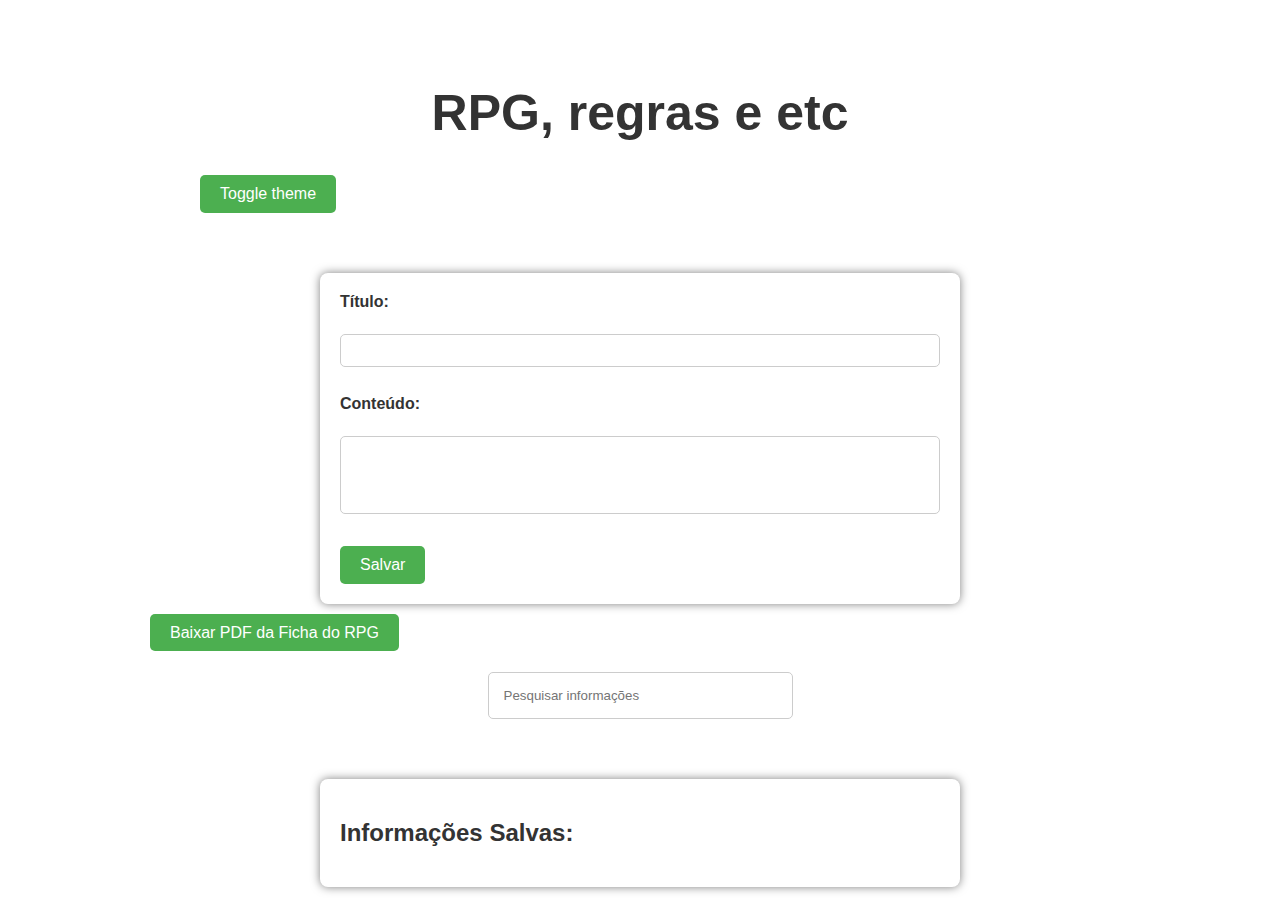
<file: index.html>
<!DOCTYPE html>
<html lang="pt-br">
<head>
    <meta charset="UTF-8">
    <meta name="viewport" content="width=device-width, initial-scale=1.0">
    <link rel="stylesheet" href="style.css">
    <title>RPG, regras e etc</title>
</head>
<body>
    <h1>RPG, regras e etc</h1>
    <div class="buttonDarklight">
    <button id="theme-toggle">Toggle theme</button>
    </div>
    <!-- Formulário para inserir informações -->
    <section class="main">
    <form id="infoForm">
        <label for="title">Título:</label><br>
        <input type="text" id="title" name="title" required><br><br>
        
        <label for="content">Conteúdo:</label><br>
        <textarea id="content" name="content" rows="4" cols="50" required></textarea><br><br>
        
        <button type="submit">Salvar</button>
    </form>
    </section>

    <div class="PositionButton">
        <a id="download-pdf-link" download href="/Elementia Ficha[1].pdf">Baixar PDF da Ficha do RPG</a>
    </div>

    <!-- Campo para pesquisa -->
    <div class="central">
    <input type="text" id="searchInput" placeholder="Pesquisar informações"><br><br>
    </div>  
    <!-- Lista de informações salvas -->
    <div id="infoList">
        <h2>Informações Salvas:</h2>
        <ul id="savedInfo">
            <!-- Aqui serão exibidas as informações salvas -->
        </ul>
    </div>
       
    <script src="script.js"></script>
</body>
</html>
</file>
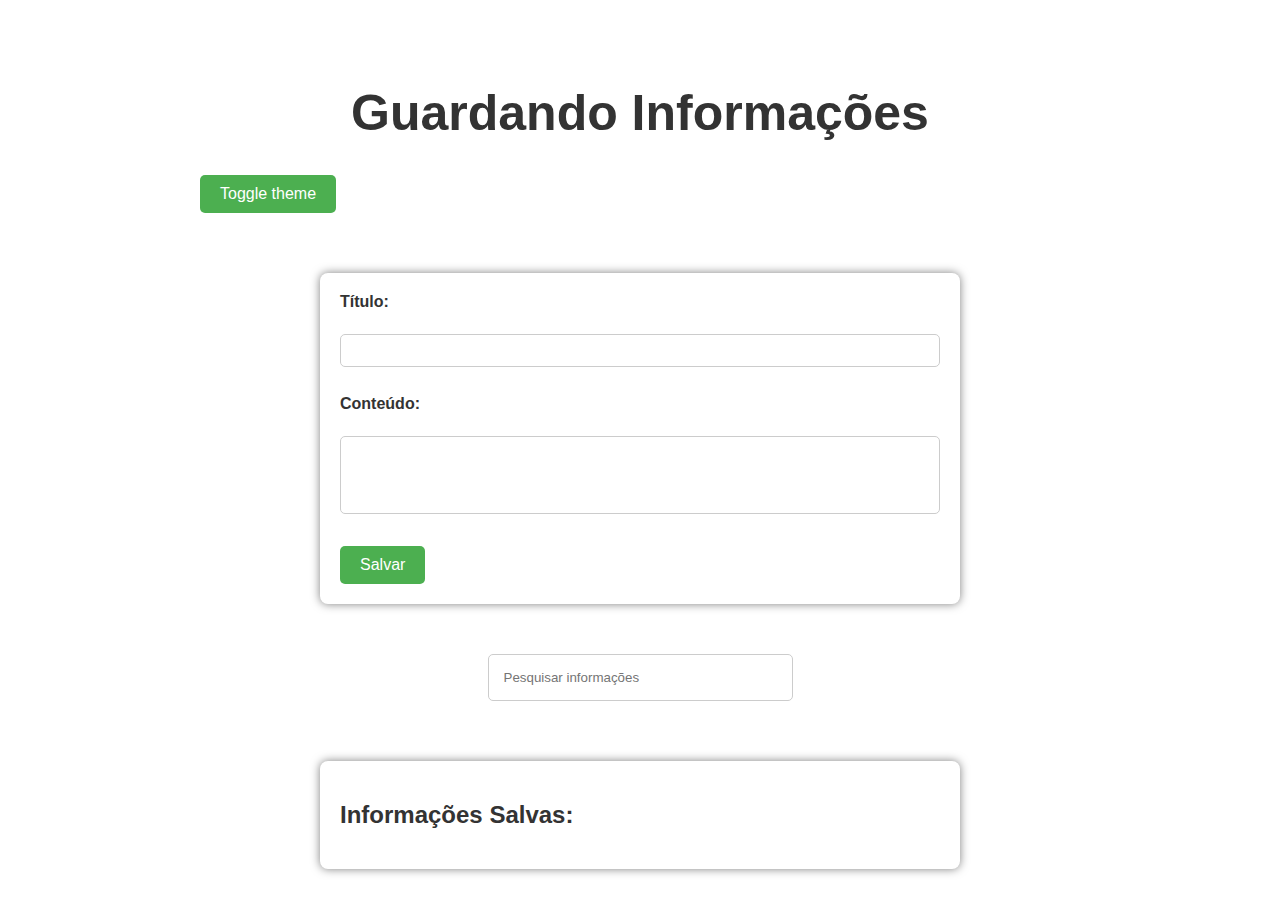
<file: rpg informações.html>
<!DOCTYPE html>
<html lang="pt-br">
<head>
    <meta charset="UTF-8">
    <meta name="viewport" content="width=device-width, initial-scale=1.0">
    <link rel="stylesheet" href="style.css">
    <title>Guardando Informações</title>
</head>
<body>
    <h1>Guardando Informações</h1>
    <div class="buttonDarklight">
    <button id="theme-toggle">Toggle theme</button>
    </div>
    <!-- Formulário para inserir informações -->
    <section class="main">
    <form id="infoForm">
        <label for="title">Título:</label><br>
        <input type="text" id="title" name="title" required><br><br>
        
        <label for="content">Conteúdo:</label><br>
        <textarea id="content" name="content" rows="4" cols="50" required></textarea><br><br>
        
        <button type="submit">Salvar</button>
    </form>
    </section>

    <!-- Campo para pesquisa -->
    <div class="central">
    <input type="text" id="searchInput" placeholder="Pesquisar informações"><br><br>
    </div>  
    <!-- Lista de informações salvas -->
    <div id="infoList">
        <h2>Informações Salvas:</h2>
        <ul id="savedInfo">
            <!-- Aqui serão exibidas as informações salvas -->
        </ul>
    </div>
       
    <script src="script.js"></script>
</body>
</html>
</file>
<file: style.css>
:root {
    --bg-color: #fff; /* light theme background color */
    --text-color: #333; /* light theme text color */
    --form-color:#fff;
    --shadow-box:0 0 10px rgba(0, 0, 0, 0.5);
    --text-area:#fff;
  }
  
  [data-theme="dark"] {
    --bg-color: #333; /* dark theme background color */
    --text-color: #fff; /* dark theme text color */
    --form-color:#333;
    --shadow-box:0 0 10px rgba(255, 255, 255, 0.1);
    --text-area:#3333331e;
  }

body {
    font-family: Arial, sans-serif;
    margin: 0;
    padding: 0;
    background-color: var(--bg-color);
    color: var(--text-color);
}

.buttonDarklight {
    padding-left: 200px;
}

h1 {
    padding-top: 50px;
    text-align: center;
    color: var(--text-color);
    font-size: 50px;
}

.main {
    padding-top: 40px;
}

#theme-toggle:hover {
        background-color: #45a049;
        font-size: 20px;
        
}

form {
    background-color: var(--form-color);
    padding: 20px;
    margin: 20px auto;
    max-width: 600px;
    border-radius: 8px;
    box-shadow: var(--shadow-box);
}

label {
    display: block;
    font-weight: bold;
    margin-bottom: 5px;
}

input[type="text"],
textarea {
    width: 100%;
    padding: 8px;
    margin-bottom: 10px;
    border: 1px solid #ccc;
    border-radius: 5px;
    box-sizing: border-box;
    resize: none;
    background-color: var(--text-area);
    color: var(--text-color);
}

button {
    background-color: #4caf50;
    color: white;
    padding: 10px 20px;
    border: none;
    border-radius: 5px;
    cursor: pointer;
    font-size: 16px;
    transition: font-size 0.2s ease;
}

button:hover {
    background-color: #45a049;
    font-size: 20px;
}


#download-pdf-link {
    background-color: #4CAF50;
    color: white;
    padding: 10px 20px;
    border: none;
    border-radius: 5px;
    cursor: pointer;
    font-size: 16px;
    margin-top: 20px;
    text-decoration: none;
  }
  
  #download-pdf-link:hover {
    background-color: #45a049;
  }

  .PositionButton {
    padding-left: 150px;
  }

.central {
    display: flex;
    justify-content: center;
    align-items: center;
    padding: 30px;
}

#searchInput {
    width: 25%;
    padding: 15px;
    margin-bottom: 10px;
    border: 1px solid #ccc;
    border-radius: 5px;
    box-sizing: border-box;
    
}

#infoList {
    background-color: var(--form-color);
    padding: 20px;
    margin: 20px auto;
    max-width: 600px;
    border-radius: 8px;
    box-shadow: var(--shadow-box);
}

ul {
    list-style-type: none;
    padding: 0;
}

li {
    padding: 10px;
    border-bottom: 1px solid #ddd;
    word-wrap: break-word;
}

button.delete {
    background-color: #ff0000;
    color: white;
    padding: 5px 10px;
    border: none;
    border-radius: 5px;
    cursor: pointer;
    font-size: 14px;
    margin-left: 10px;
}

button.delete:hover {
    background-color: #8b0000;
}

button.edit {
    background-color: #007bff;
    color: white;
    padding: 5px 10px;
    border: none;
    border-radius: 5px;
    cursor: pointer;
    font-size: 14px;
    margin-left: 10px;
}

button.edit:hover {
    background-color: #0056b3;
}

img {
    max-width: 100%;
    height: auto;
    display: block;
    margin: auto;
}
</file>
